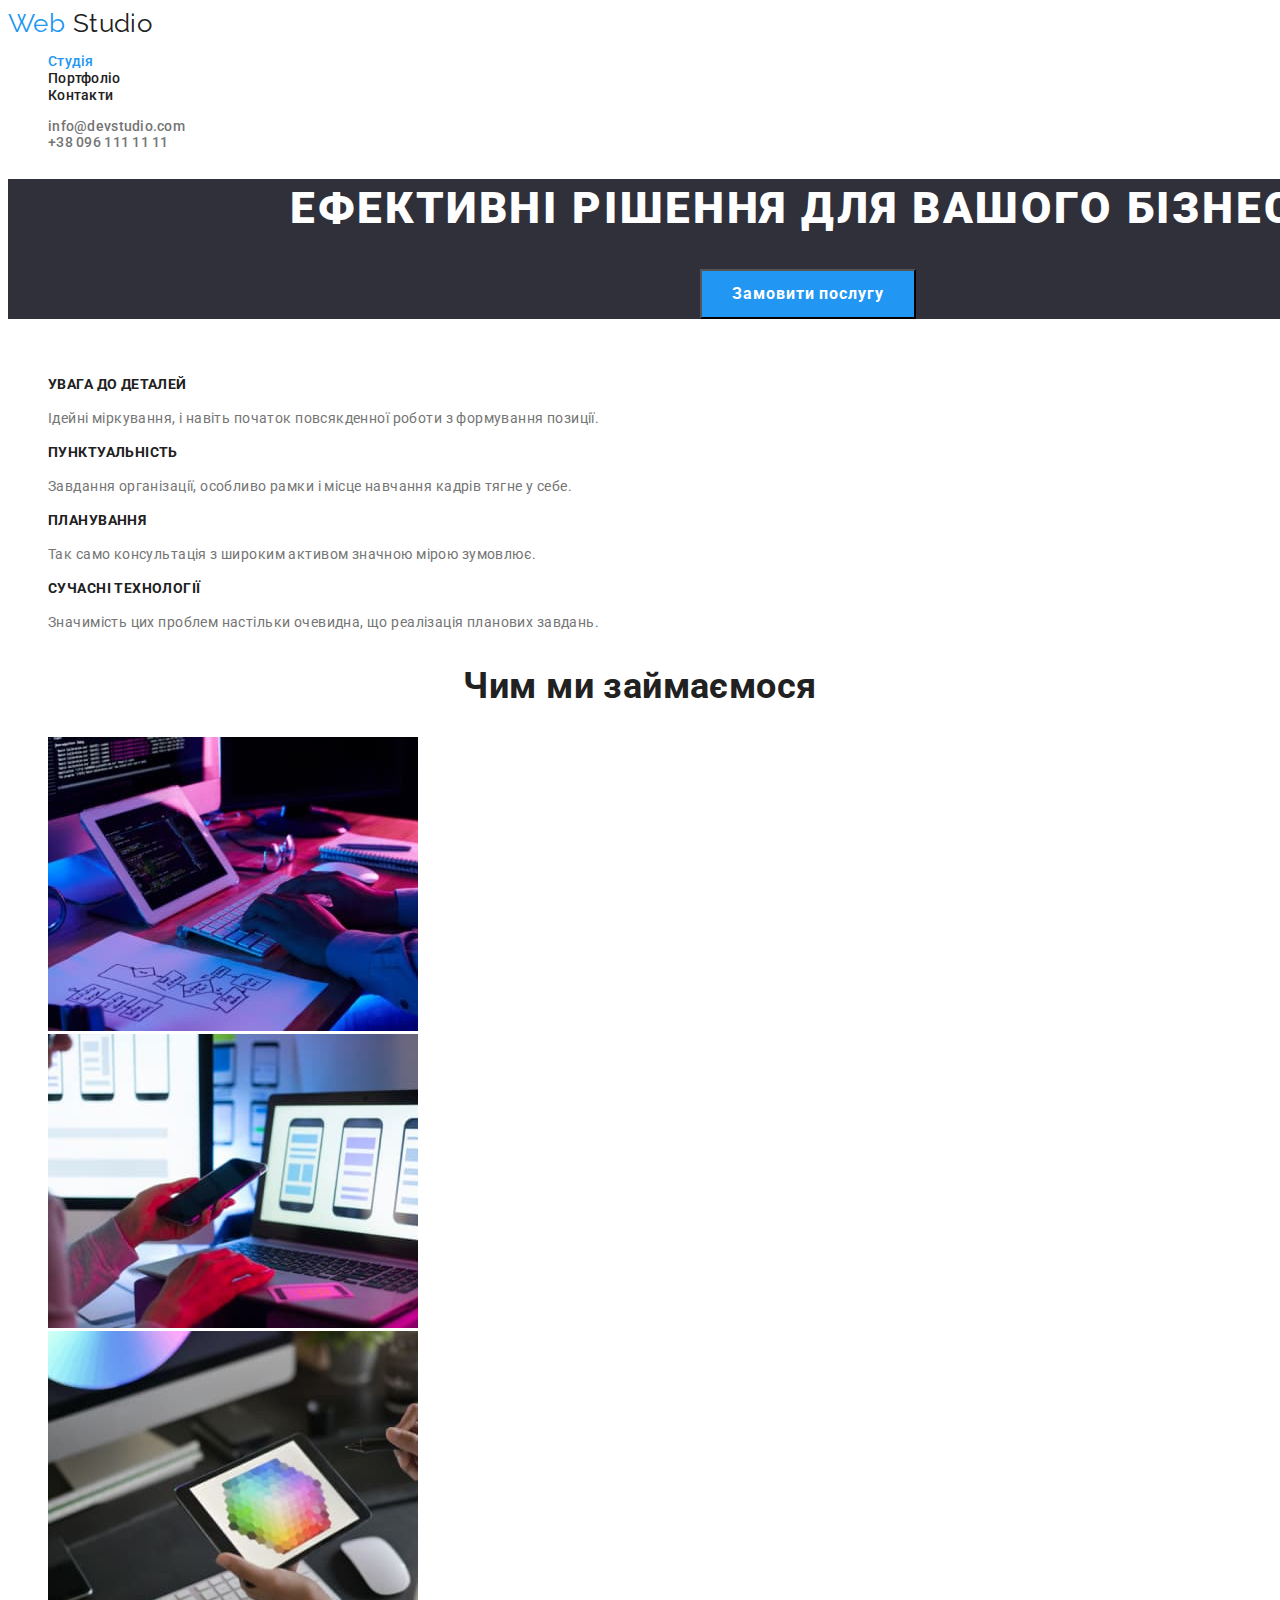
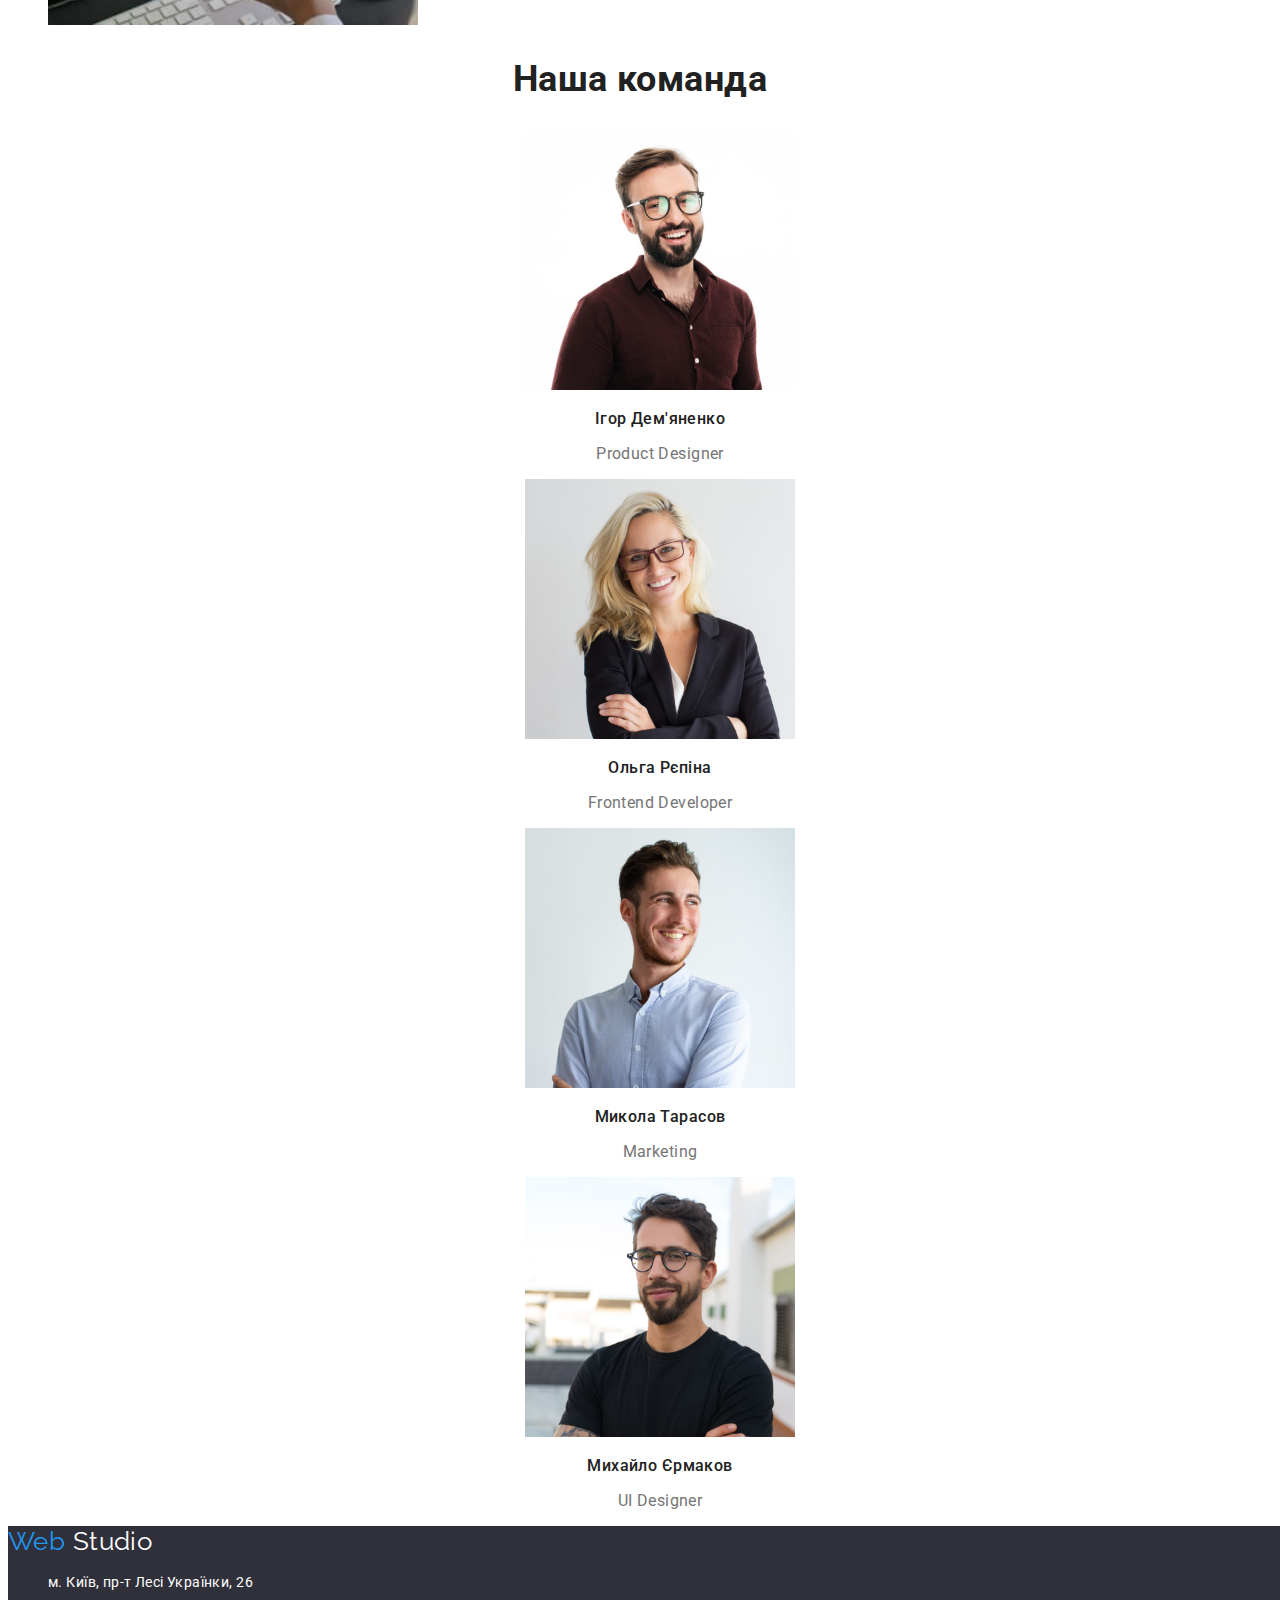
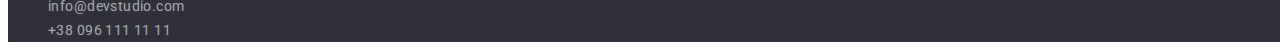
<file: index.html>
<!DOCTYPE html>
<html lang="uk">
	<head>
		<meta charset="UTF-8" />
		<meta http-equiv="X-UA-Compatible" content="IE=edge" />
		<meta name="viewport" content="width=device-width, initial-scale=1.0" />
		<title>Студія</title>
		<link rel="stylesheet" href="./css/styles.css" />
		<link rel="preconnect" href="https://fonts.googleapis.com" />
		<link rel="preconnect" href="https://fonts.gstatic.com" crossorigin />
		<link
			href="https://fonts.googleapis.com/css2?family=Raleway:wght@700&family=Roboto:wght@400;500;700;900&display=swap"
			rel="stylesheet"
		/>
	</head>
	<body>
		<!--Шапка-->
		<header>
			<nav class="site-nav">
				<a class="logo" href="./index.html">
					<span class="web">Web</span>
					Studio
				</a>

				<ul>
					<li>
						<a class="nav-link nav-link-current" href="./index.html">Студія</a>
					</li>
					<li><a class="nav-link" href="./portfolio.html">Портфоліо</a></li>
					<li><a class="nav-link" href="#">Контакти</a></li>
				</ul>
			</nav>
			<ul>
				<li>
					<a class="contacts" href="mailto:info@devstudio.com">
						info@devstudio.com
					</a>
				</li>
				<li>
					<a class="contacts" href="tel:+380961111111">+38 096 111 11 11</a>
				</li>
			</ul>
		</header>
		<main>
			<!--Секція Герой-->
			<section class="hero">
				<h1 class="hero-headline">Ефективні рішення для вашого бізнесу</h1>
				<button class="hero-btn" type="button">Замовити послугу</button>
			</section>
			<!--Секція з особливостями-->
			<section>
				<h2 class="title-features">Особливості</h2>
				<ul>
					<li>
						<h3 class="subtitle-features">УВАГА ДО ДЕТАЛЕЙ</h3>
						<p class="desc-features">
							Ідейні міркування, і навіть початок повсякденної роботи з
							формування позиції.
						</p>
					</li>
					<li>
						<h3 class="subtitle-features">ПУНКТУАЛЬНІСТЬ</h3>
						<p class="desc-features">
							Завдання організації, особливо рамки і місце навчання кадрів тягне
							у себе.
						</p>
					</li>
					<li>
						<h3 class="subtitle-features">ПЛАНУВАННЯ</h3>
						<p class="desc-features">
							Так само консультація з широким активом значною мірою зумовлює.
						</p>
					</li>
					<li>
						<h3 class="subtitle-features">СУЧАСНІ ТЕХНОЛОГІЇ</h3>
						<p class="desc-features">
							Значимість цих проблем настільки очевидна, що реалізація планових
							завдань.
						</p>
					</li>
				</ul>
			</section>
			<!--Чим ми займаємося-->
			<section>
				<h2 class="section-tittle">Чим ми займаємося</h2>
				<ul>
					<li>
						<img
							src="./images/code_writting.jpg"
							alt="code_writting"
							width="370"
							height="294"
						/>
					</li>
					<li>
						<img
							src="./images/mobile_app.jpg"
							alt="mobile_app"
							width="370"
							height="294"
						/>
					</li>
					<li>
						<img src="./images/java.jpg" alt="java" width="370" height="294" />
					</li>
				</ul>
			</section>
			<!--Команда-->
			<section class="our-team">
				<h2 class="section-tittle">Наша команда</h2>
				<ul>
					<li>
						<img
							src="./images/product_designer.jpg"
							alt="product_designer"
							width="270"
							height="260"
						/>
						<h3 class="team-members">Ігор Дем'яненко</h3>
						<p class="job-title" lang="en">Product Designer</p>
					</li>
					<li>
						<img
							src="./images/frontend_developer.jpg"
							alt="frontend_developer"
							width="270"
							height="260"
						/>
						<h3 class="team-members">Ольга Рєпіна</h3>
						<p class="job-title" lang="en">Frontend Developer</p>
					</li>
					<li>
						<img
							src="./images/marketing.jpg"
							alt="marketing"
							width="270"
							height="260"
						/>
						<h3 class="team-members">Микола Тарасов</h3>
						<p class="job-title" lang="en">Marketing</p>
					</li>
					<li>
						<img
							src="./images/ui_designer.jpg"
							alt="ui_designer"
							width="270"
							height="260"
						/>
						<h3 class="team-members">Михайло Єрмаков</h3>
						<p class="job-title" lang="en">UI Designer</p>
					</li>
				</ul>
			</section>
		</main>
		<!--Підвал-->
		<footer class="footer">
			<a class="logo logo-footer" href="./index.html">
				<span class="web">Web</span>
				Studio
			</a>

			<address>
				<ul>
					<li>
						<a class="city-address" href="">м. Київ, пр-т Лесі Українки, 26</a>
					</li>
					<li>
						<a class="contacts-footer" href="mailto:info@devstudio.com">
							info@devstudio.com
						</a>
					</li>
					<li>
						<a class="contacts-footer" href="tel:+380961111111">
							+38 096 111 11 11
						</a>
					</li>
				</ul>
			</address>
		</footer>
	</body>
</html>
</file>
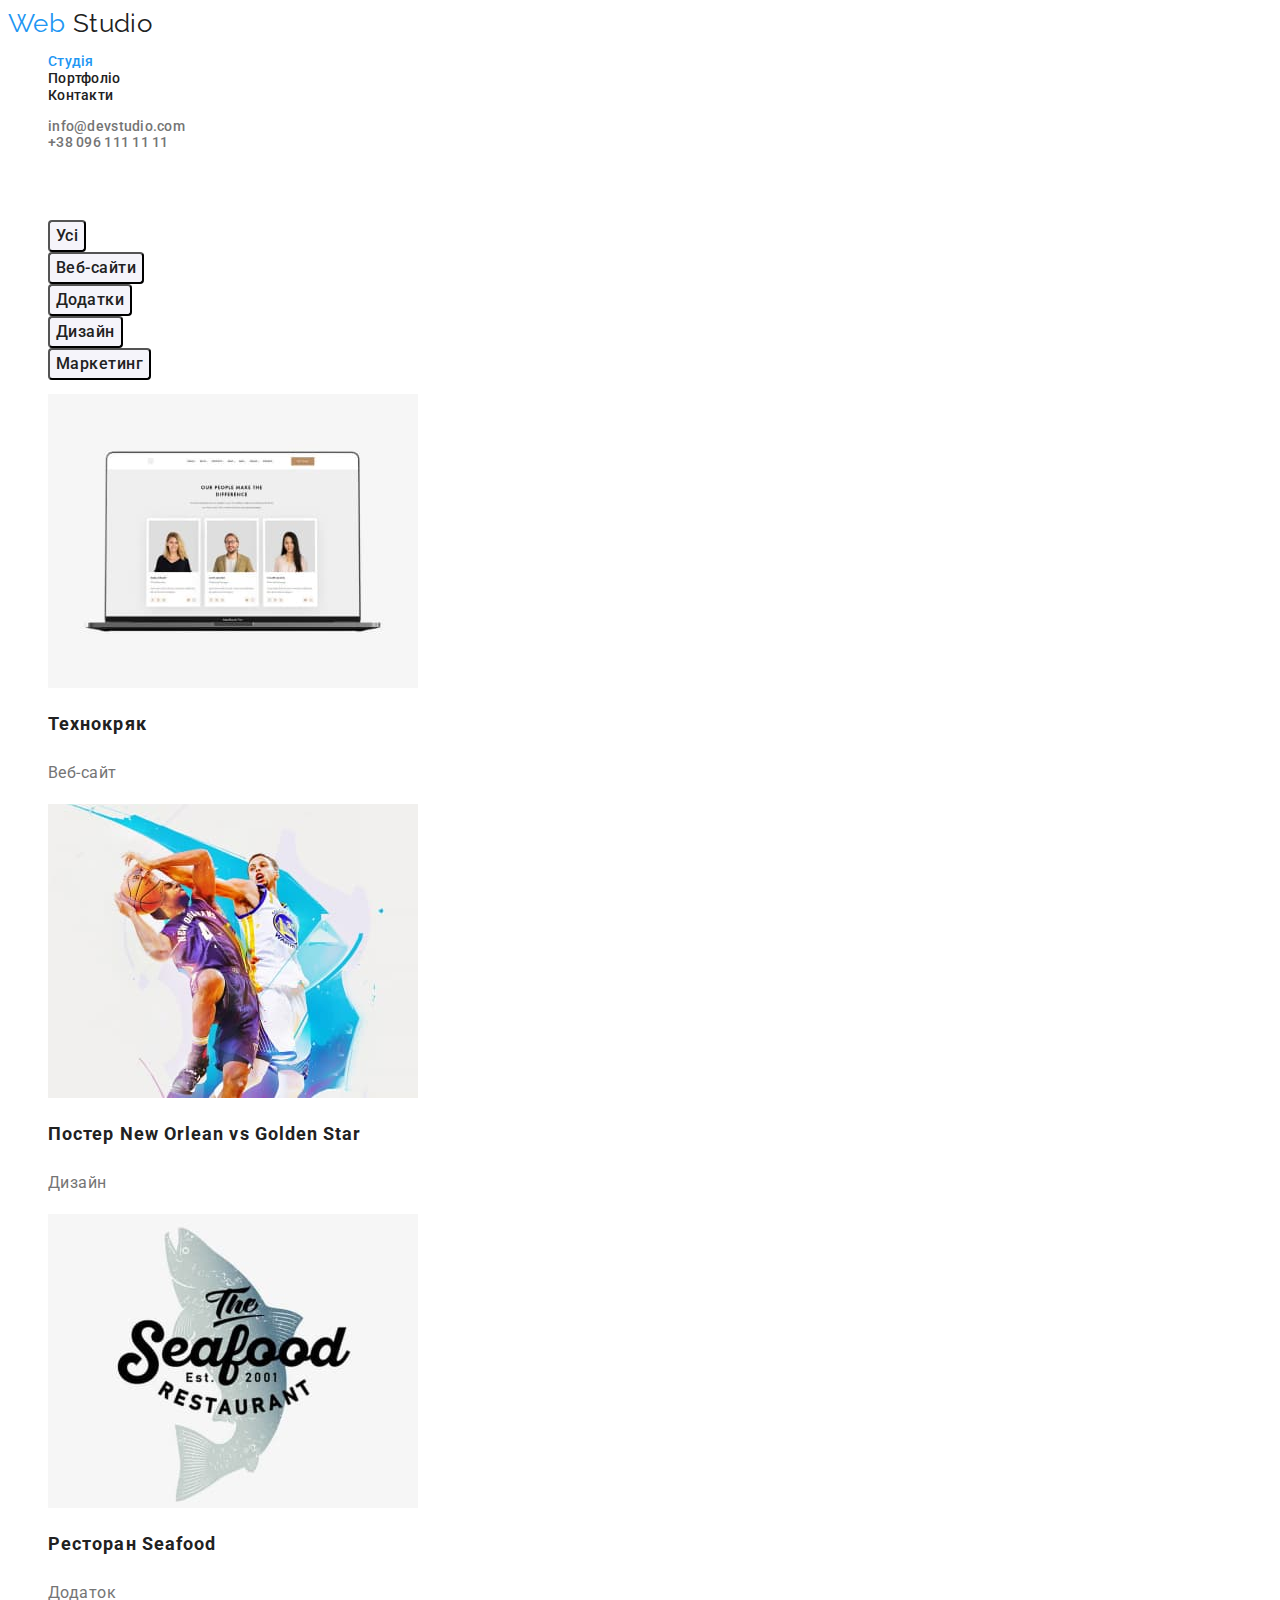
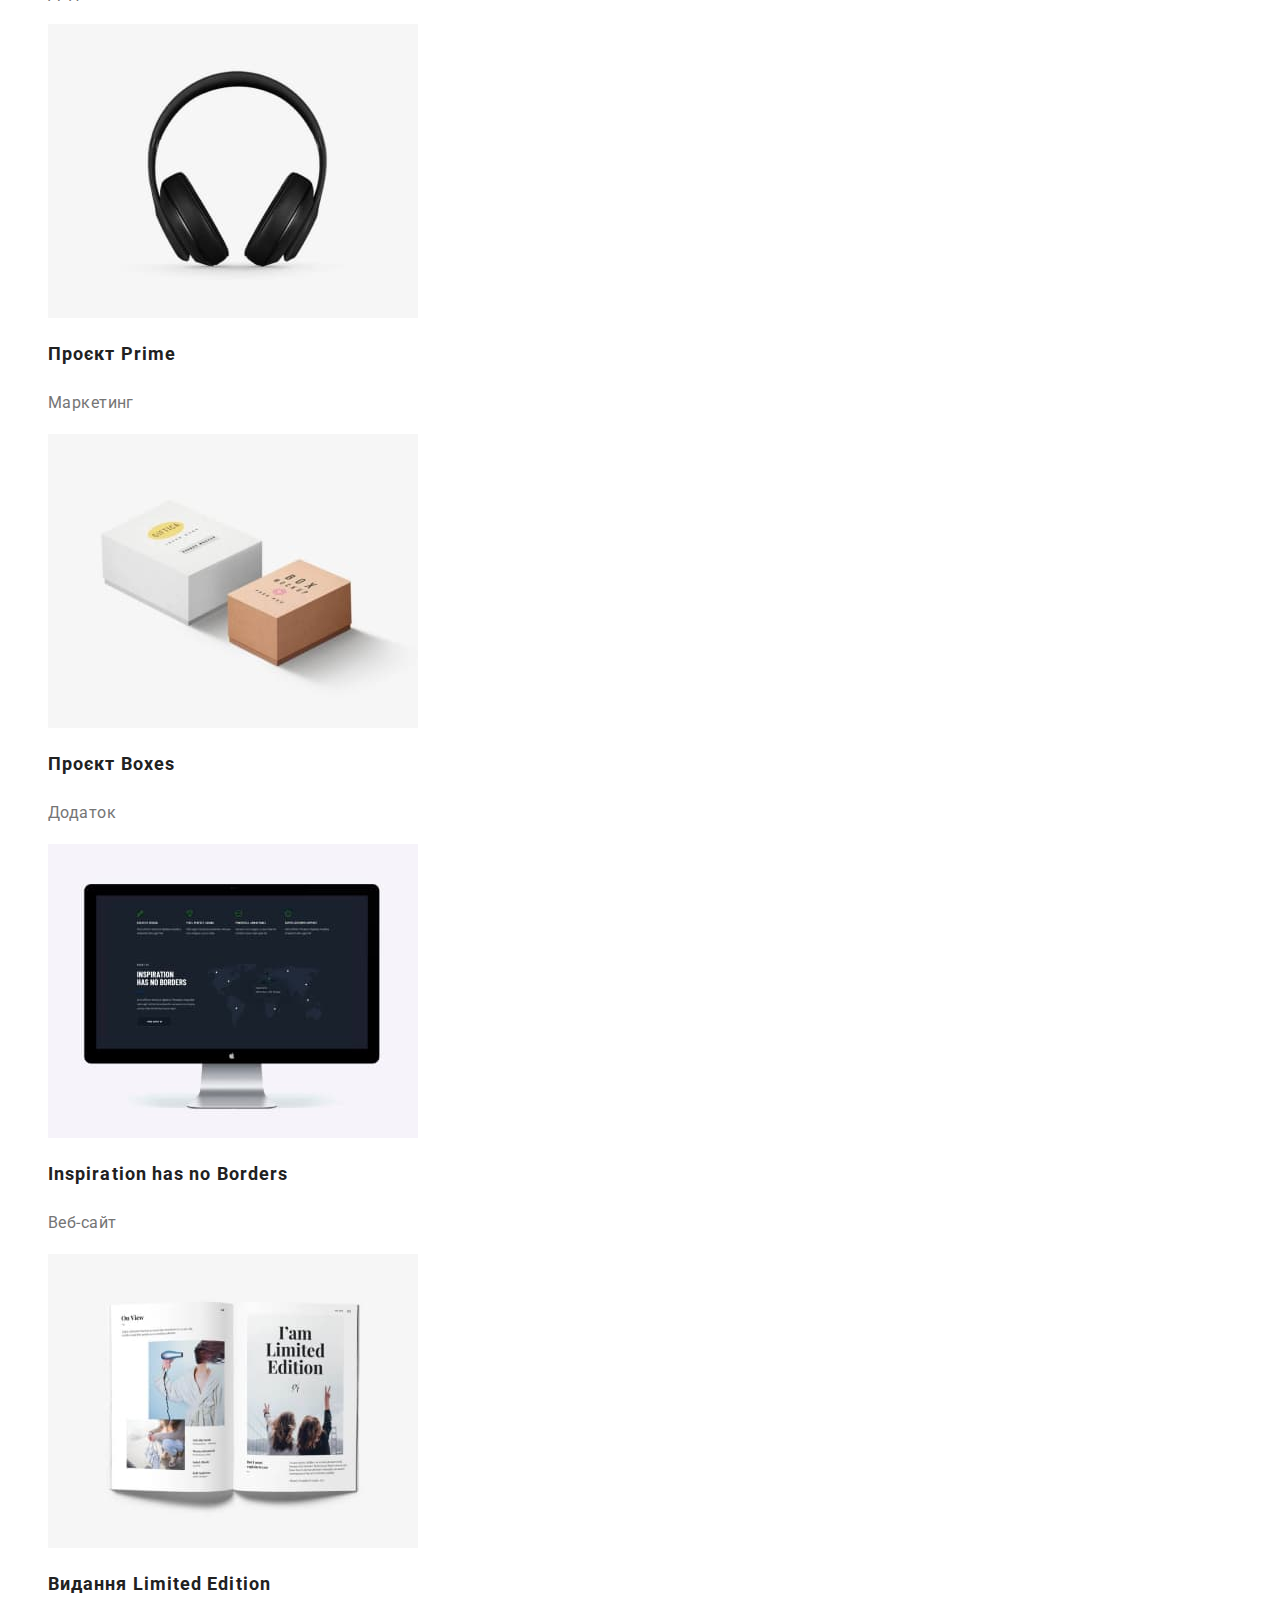
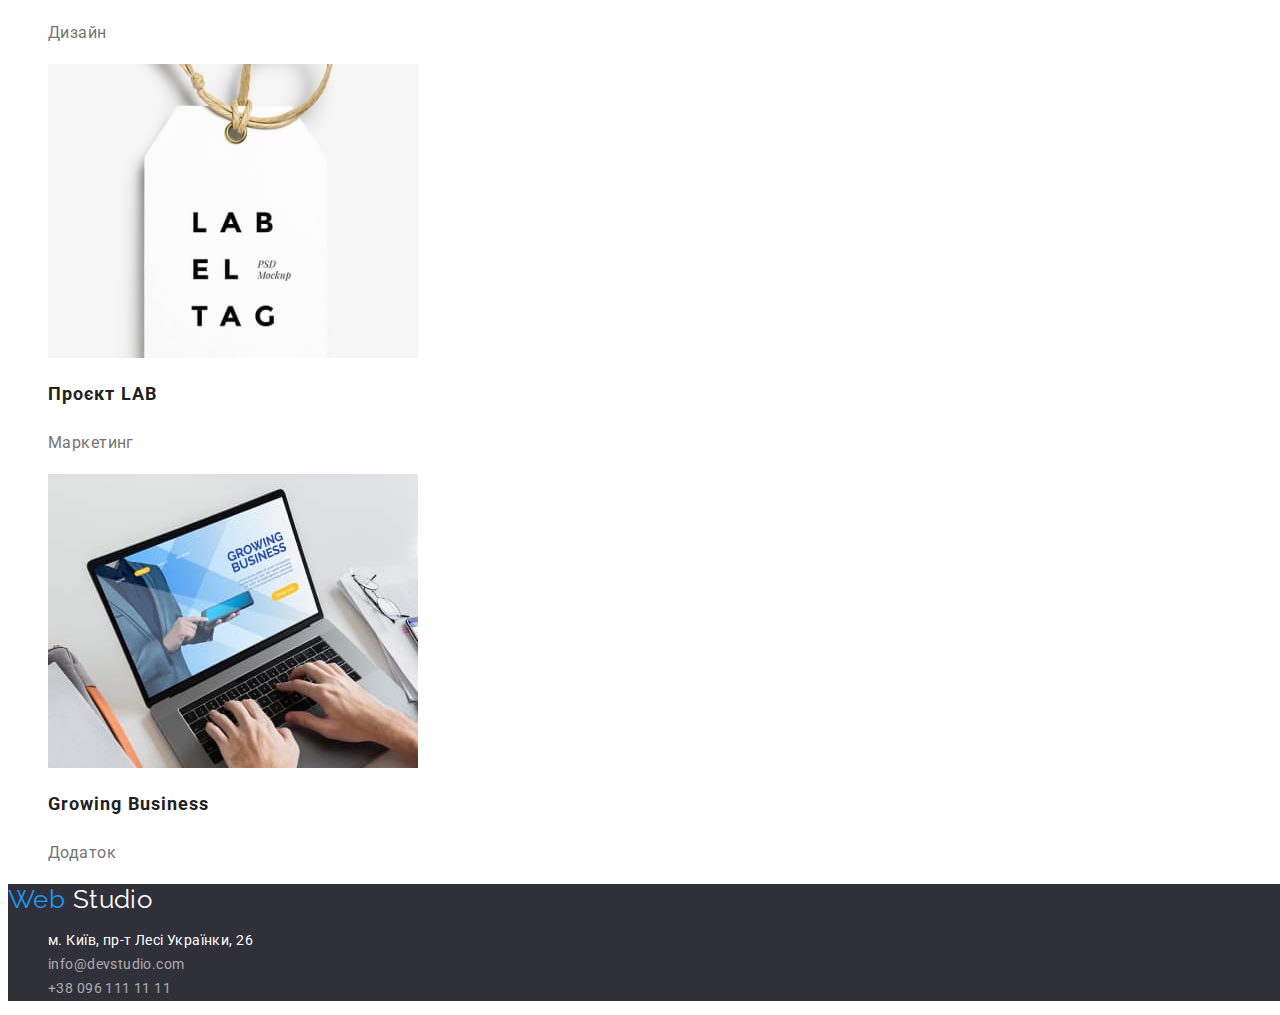
<file: portfolio.html>
<!DOCTYPE html>
<html lang="uk">
	<head>
		<meta charset="UTF-8" />
		<meta http-equiv="X-UA-Compatible" content="IE=edge" />
		<meta name="viewport" content="width=device-width, initial-scale=1.0" />
		<title>Портфоліо</title>
		<link rel="stylesheet" href="./css/styles.css" />
		<link
			href="https://fonts.googleapis.com/css2?family=Raleway:wght@700&family=Roboto:wght@400;500;700;900&display=swap"
			rel="stylesheet"
		/>
	</head>
	<body>
		<!--Шапка-->
		<header>
			<nav class="site-nav">
				<a class="logo" href="./index.html">
					<span class="web">Web</span>
					Studio
				</a>

				<ul>
					<li>
						<a class="nav-link nav-link-current" href="./index.html">Студія</a>
					</li>
					<li><a class="nav-link" href="./portfolio.html">Портфоліо</a></li>
					<li><a class="nav-link" href="#">Контакти</a></li>
				</ul>
			</nav>
			<ul>
				<li>
					<a class="contacts" href="mailto:info@devstudio.com">
						info@devstudio.com
					</a>
				</li>
				<li>
					<a class="contacts" href="tel:+380961111111">+38 096 111 11 11</a>
				</li>
			</ul>
		</header>
		<main>
			<section class="filters">
				<h1 class="main-headline">Tech main</h1>
				<ul>
					<li><button class="filters-btn" type="button">Усі</button></li>
					<li><button class="filters-btn" type="button">Веб-сайти</button></li>
					<li><button class="filters-btn" type="button">Додатки</button></li>
					<li><button class="filters-btn" type="button">Дизайн</button></li>
					<li><button class="filters-btn" type="button">Маркетинг</button></li>
				</ul>
				<ul>
					<li>
						<img
							src="./images-portfolio/project1.jpg"
							alt="технокряк"
							width="370"
							height="294"
						/>
						<h2 class="projects-headline">Технокряк</h2>
						<p class="projects-desc">Веб-сайт</p>
					</li>
					<li>
						<img
							src="./images-portfolio/project2.jpg"
							alt="постер new orlean vs golden star"
							width="370"
							height="294"
						/>
						<h2 class="projects-headline">Постер New Orlean vs Golden Star</h2>
						<p class="projects-desc">Дизайн</p>
					</li>
					<li>
						<img
							src="./images-portfolio/project3.jpg"
							alt="зесторан seafood"
							width="370"
							height="294"
						/>
						<h2 class="projects-headline">Ресторан Seafood</h2>
						<p class="projects-desc">Додаток</p>
					</li>
					<li>
						<img
							src="./images-portfolio/project4.jpg"
							alt="проєкт prime"
							width="370"
							height="294"
						/>
						<h2 class="projects-headline">Проєкт Prime</h2>
						<p class="projects-desc">Маркетинг</p>
					</li>
					<li>
						<img
							src="./images-portfolio/project5.jpg"
							alt="Проєкт Boxes"
							width="370"
							height="294"
						/>
						<h2 class="projects-headline">Проєкт Boxes</h2>
						<p class="projects-desc">Додаток</p>
					</li>
					<li>
						<img
							src="./images-portfolio/project6.jpg"
							alt="inspiration has no borders"
							width="370"
							height="294"
						/>
						<h2 class="projects-headline">Inspiration has no Borders</h2>
						<p class="projects-desc">Веб-сайт</p>
					</li>
					<li>
						<img
							src="./images-portfolio/project7.jpg"
							alt="видання limited edition"
							width="370"
							height="294"
						/>
						<h2 class="projects-headline">Видання Limited Edition</h2>
						<p class="projects-desc">Дизайн</p>
					</li>
					<li>
						<img
							src="./images-portfolio/project8.jpg"
							alt="проєкт lab"
							width="370"
							height="294"
						/>
						<h2 class="projects-headline">Проєкт LAB</h2>
						<p class="projects-desc">Маркетинг</p>
					</li>
					<li>
						<img
							src="./images-portfolio/project9.jpg"
							alt="growing business"
							width="370"
							height="294"
						/>
						<h2 class="projects-headline">Growing Business</h2>
						<p class="projects-desc">Додаток</p>
					</li>
				</ul>
			</section>
		</main>
		<!--Підвал-->
		<footer class="footer">
			<a class="logo logo-footer" href="./index.html">
				<span class="web">Web</span>
				Studio
			</a>
			<address>
				<ul>
					<li>
						<a class="city-address" href="">м. Київ, пр-т Лесі Українки, 26</a>
					</li>
					<li>
						<a class="contacts-footer" href="mailto:info@devstudio.com">
							info@devstudio.com
						</a>
					</li>
					<li>
						<a class="contacts-footer" href="tel:+380961111111">
							+38 096 111 11 11
						</a>
					</li>
				</ul>
			</address>
		</footer>
	</body>
</html>
</file>
<file: css/styles.css>
:root {
	--main-black: #212121;
	--main-grey: #757575;
	--main-white: #ffffff;
	--main-blue: #2196f3;
	--font-weight-bold: 700;
	--font-weight-regular: 500;
	--font-size-main: 16px;
}
body {
	font-family: Roboto;
	font-size: 14px;
	letter-spacing: 0.03em;
	color: var(--main-black);
	background: var(--main-white);
}
a {
	text-decoration: none;
	color: inherit;
}
ul {
	list-style: none;
}
/* Навігація */
.logo {
	font-family: Raleway;
	font-weight: var(--font-weght-bold);
	font-size: 26px;
	line-height: 1.192;
}
.nav-link {
	font-weight: var(--font-weight-regular);
	line-height: 1.14;
	color: var(--main-black);
	letter-spacing: 0.02em;
}
.web,
.nav-link-current {
	color: var(--main-blue);
}

.nav-link:hover,
.nav-link:focus {
	color: var(--main-blue);
}
.contacts {
	line-height: 16px;
	color: var(--main-grey);
	font-weight: var(--font-weight-regular);
	line-height: 1.145;
	letter-spacing: 0.02em;
}
.contacts:hover,
.contacts:focus {
	color: var(--main-grey);
	color: var(--main-blue);
}
/* Герой */
.hero {
	text-align: center;
	background: #2f303a;
	width: 1600px;
}
.hero-headline {
	text-transform: uppercase;
	font-size: 44px;
	line-height: 1.36;
	color: var(--main-white);
	font-weight: 900;
	letter-spacing: 0.06em;
	text-align: center;
}
.hero-btn {
	font-family: inherit;
	font-weight: var(--font-weight-bold);
	font-size: var(--font-size-main);
	line-height: 1.875;
	letter-spacing: 0.06em;
	text-align: center;
	line-height: 1.88;
	height: 50px;
	width: 216px;
	color: var(--main-white);
	background: var(--main-blue);
}
.hero-btn:hover,
.hero-btn:focus {
	color: var(--main-black);
	background: #f5f4fa;
	cursor: pointer;
}
/* Особливості */
.title-features {
	visibility: hidden;
}
.subtitle-features {
	font-size: 14px;
	line-height: 1.14;
}
.desc-features {
	line-height: 1.71;
	color: var(--main-grey);
}
/*Наша команда */
.our-team {
	text-align: center;
}
.section-tittle {
	font-size: 36px;
	line-height: 1.17;
	text-align: center;
}
.team-members {
	font-weight: var(--font-weight-regular);
	font-size: var(--font-size-main);
	line-height: 1.187;
}
.job-title {
	font-size: var(--font-size-main);
	line-height: 1.187;
	color: var(--main-grey);
}

/* Футер */
.footer {
	background: #2f303a;
	width: 1600px;
}
.city-address {
	line-height: 1.71;
	font-style: normal;
	color: var(--main-white);
}
.logo-footer {
	color: var(--main-white);
}
.contacts-footer {
	color: rgba(255, 255, 255, 0.6);
	line-height: 24px;
	font-style: normal;
	line-height: 1.71;
	text-align: left;
}
/* Фільтри */
.filters-btn {
	font-size: var(--font-size-main);
	font-weight: var(--font-weight-regular);
	line-height: 26px;
	line-height: 1.625;
	color: var(--main-black);
	background: #f5f4fa;

	letter-spacing: 0.03em;
	text-align: center;
	border-radius: 4px;
	box-sizing: border-box;
	font-family: Roboto;
}
.filters-btn:hover,
.filters-btn:hover {
	color: var(--main-white);
	background: var(--main-blue);
	cursor: pointer;
	box-sizing: border-box;
}
/* Проєкти */
.main-headline {
	visibility: hidden;
}
.projects-headline {
	font-size: 18px;
	line-height: 2;
	letter-spacing: 0.06em;
}
.projects-desc {
	font-size: var(--font-size-main);
	line-height: 1.875;
	color: var(--main-grey);
}
</file>
